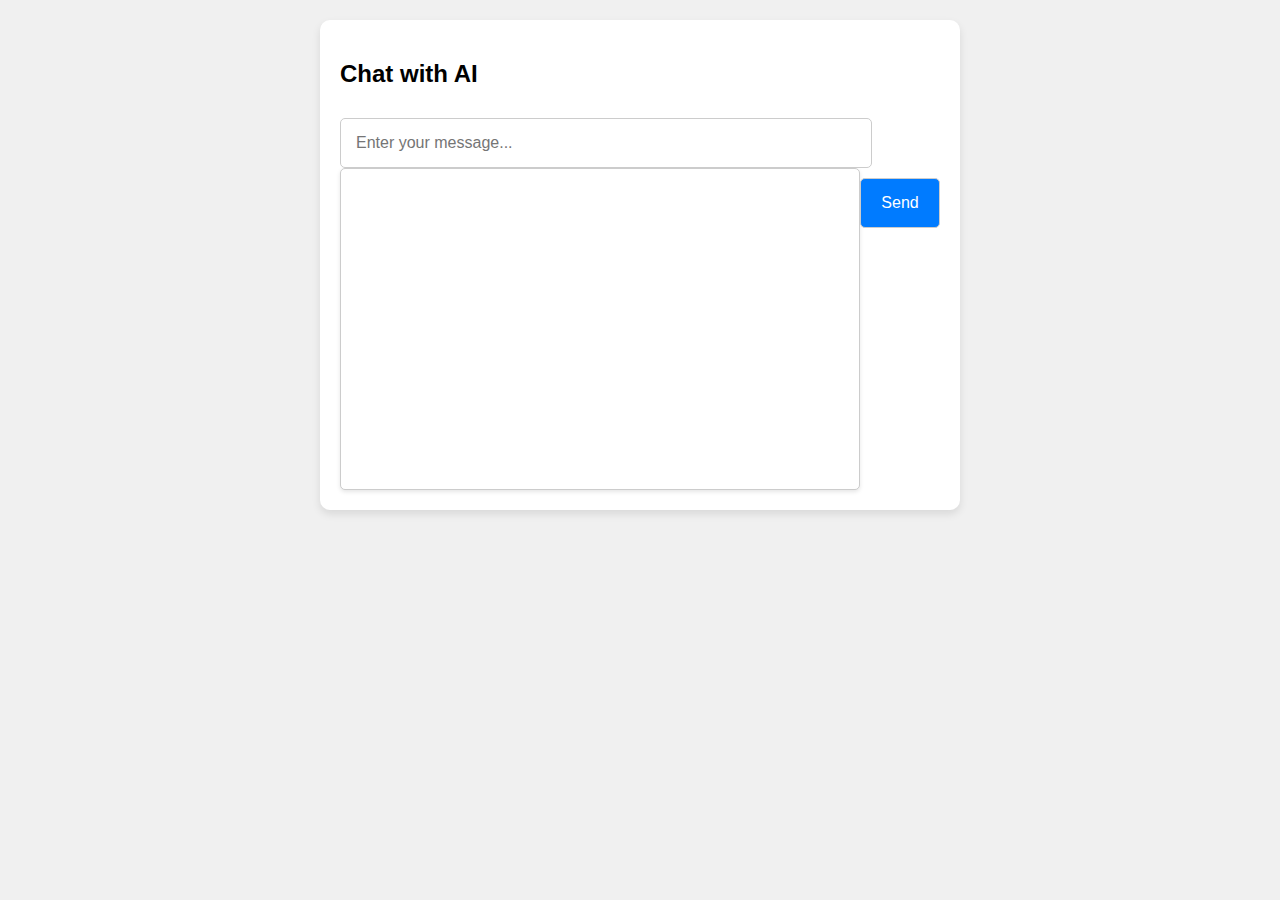
<file: web/index.html>
<!DOCTYPE html>
<html lang="en">

<head>
    <meta charset="UTF-8">
    <meta http-equiv="X-UA-Compatible" content="IE=edge">
    <meta name="viewport" content="width=device-width, initial-scale=1.0">
    <title>Chat Interface</title>
    <style>
        body {
            font-family: 'Helvetica Neue', Arial, sans-serif;
            margin: 0;
            padding: 20px;
            background-color: #f0f0f0;
        }

        #chat-container {
            max-width: 600px;
            margin: 0 auto;
            background-color: #ffffff;
            padding: 20px;
            border-radius: 10px;
            box-shadow: 0 4px 8px rgba(0, 0, 0, 0.1);
        }

        #chat-input {
            width: calc(100% - 100px);
            padding: 15px;
            font-size: 16px;
            border-radius: 5px;
            border: 1px solid #ccc;
            margin-top: 10px;
            float: left;
        }

        #send-button {
            width: 80px;
            padding: 15px;
            font-size: 16px;
            border-radius: 5px;
            border: 1px solid #ccc;
            margin-top: 10px;
            background-color: #007bff;
            color: white;
            cursor: pointer;
            float: right;
        }

        #send-button:hover {
            background-color: #0056b3;
        }

        #chat-messages {
            margin-top: 20px;
            height: 300px;
            overflow-y: auto;
            padding: 10px;
            background-color: #ffffff;
            border: 1px solid #ccc;
            border-radius: 5px;
            box-shadow: 0 2px 4px rgba(0, 0, 0, 0.1);
        }

        .message {
            margin-bottom: 10px;
            padding: 10px;
            border-radius: 5px;
            background-color: #e0e0e0;
            position: relative;
            padding-left: 50px;
        }

        .message:before {
            content: '';
            position: absolute;
            top: 0;
            left: 10px;
            bottom: 0;
            width: 30px;
            height: 30px;
            background-color: #d0d0d0;
            border-radius: 50%;
        }

        .message.mine {
            background-color: #90caf9;
            align-self: flex-end;
        }

        .message.mine:before {
            left: auto;
            right: 10px;
            background-color: #64b5f6;
        }

        @keyframes fadeIn {
            from {
                opacity: 0;
            }

            to {
                opacity: 1;
            }
        }

        .message {
            animation: fadeIn 0.5s ease-in;
        }
    </style>
</head>

<body>
    <div id="chat-container">
        <h2>Chat with AI</h2>
        <input type="text" id="chat-input" placeholder="Enter your message...">
        <button id="send-button" onclick="sendMessage()">Send</button>
        <div id="chat-messages"></div>
    </div>
    <script>
        function sendMessage() {
            const input = document.getElementById('chat-input');
            const messagesContainer = document.getElementById('chat-messages');
            const messageText = input.value;
            if (messageText.trim() === '') {
                alert('Please enter a message.');
                return;
            }
            // Send message to the server
            fetch('http://localhost:8080/chat', {
                method: 'POST',
                headers: {
                    'Content-Type': 'application/json',
                    'Origin': 'http://localhost:8081',
                },
                body: JSON.stringify({ text: messageText }),
            })
                .then(response => response.json())
                .then(data => {
                    if (data.code === 0 && data.msg === 'ok') {
                        const messageElement = document.createElement('div');
                        messageElement.classList.add('message');
                        messageElement.innerText = data.data;
                        messagesContainer.appendChild(messageElement);
                        messagesContainer.scrollTop = messagesContainer.scrollHeight;
                    } else {
                        alert('Error: ' + data.msg);
                    }
                })
                .catch(error => {
                    console.error('Error:', error);
                    alert('An error occurred while sending the message.');
                });
            input.value = '';
        }
    </script>
</body>

</html>
</file>
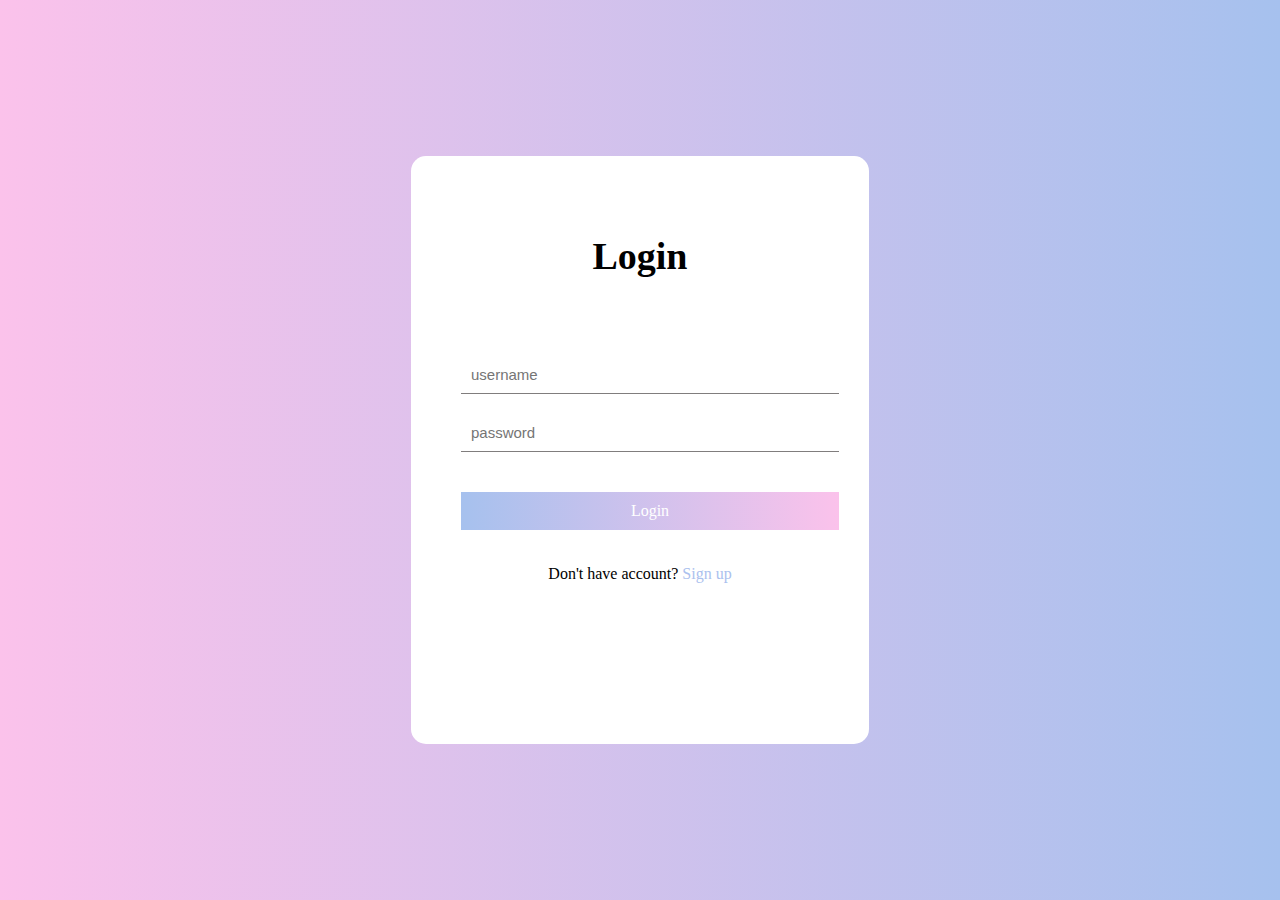
<file: web/login.html>
<!DOCTYPE html>
<html lang="en">
<head>
    <meta charset="UTF-8">
    <title>Login</title>
</head>
<body>
<link rel="stylesheet" href="./login.css">
<div class="container">
    <div class="login-wrapper">
        <div class="header">Login</div>
        <div class="form-wrapper">
            <input type="text" name="username" placeholder="username" class="input-item">
            <input type="password" name="password" placeholder="password" class="input-item">
            <div class="btn">Login</div>
        </div>
        <div class="msg">
            Don't have account?
            <a href="#">Sign up</a>
        </div>
    </div>
</div>
</body>
</html>
</file>
<file: web/login.css>
/* 更多请关注CSDN博主-拄杖盲学轻声码 */
* {
    margin: 0;
    padding: 0;
}

html {
    height: 100%;
}

body {
    height: 100%;
}

.container {
    height: 100%;
    background-image: linear-gradient(to right, #fbc2eb, #a6c1ee);
}

.login-wrapper {
    background-color: #fff;
    width: 358px;
    height: 588px;
    border-radius: 15px;
    padding: 0 50px;
    position: relative;
    left: 50%;
    top: 50%;
    transform: translate(-50%, -50%);
}

.header {
    font-size: 38px;
    font-weight: bold;
    text-align: center;
    line-height: 200px;
}

.input-item {
    display: block;
    width: 100%;
    margin-bottom: 20px;
    border: 0;
    padding: 10px;
    border-bottom: 1px solid rgb(128, 125, 125);
    font-size: 15px;
    outline: none;
}

.input-item:placeholder {
    text-transform: uppercase;
}

.btn {
    text-align: center;
    padding: 10px;
    width: 100%;
    margin-top: 40px;
    background-image: linear-gradient(to right, #a6c1ee, #fbc2eb);
    color: #fff;
}

.msg {
    text-align: center;
    line-height: 88px;
}

a {
    text-decoration-line: none;
    color: #abc1ee;
}
</file>
